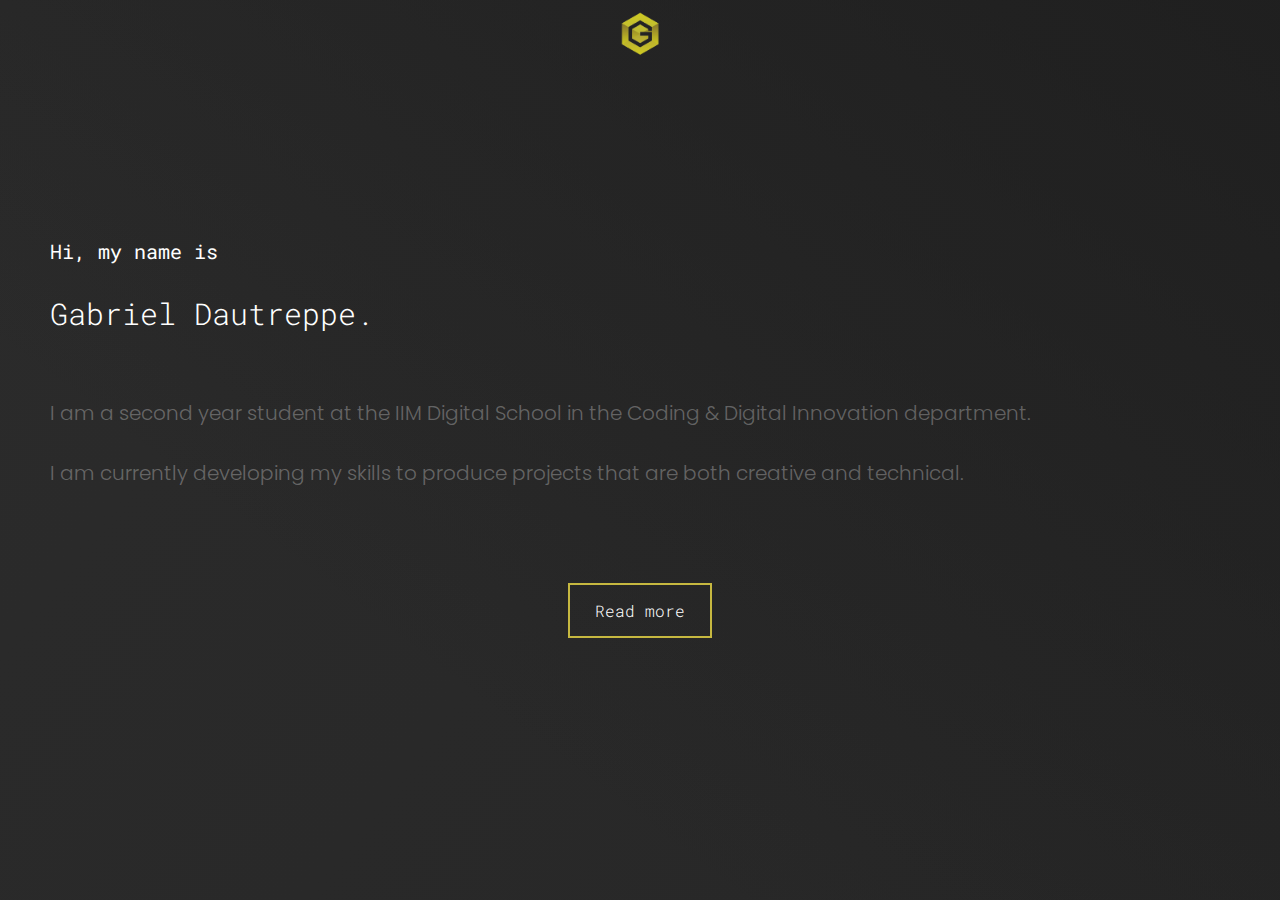
<file: index.html>
<!DOCTYPE html>
<html lang="en">
<head>
    <meta charset="UTF-8">
    <meta http-equiv="X-UA-Compatible" content="IE=edge">
    <meta name="viewport" content="width=device-width, initial-scale=1.0">
    <link rel="stylesheet" href="style.css">
    <title>Portfolio</title>
</head>
<body>
    <header>
        <div class="navbar-main">
            <img class="logo" src="images/logo.png" alt="logo">            
        </div>
    </header>
    <main>
        <div class="index-content">
            <h2 class="roboto">Hi, my name is</h2>
            <h1 class="roboto">Gabriel Dautreppe.</h1>
            <p>I am a second year student at the IIM Digital School in the Coding & Digital Innovation department.</p>
            <p>I am currently developing my skills to produce projects that are both creative and technical.</p>
        </div>
        <div class="content-button">
            <div class="button">
                <p class="text-button"><a href="main.html">Read more</a></p>
            </div>

        </div>
        <div>
            
        </div>

    </main>
    <footer>

    </footer>
</body>
</html>
</file>
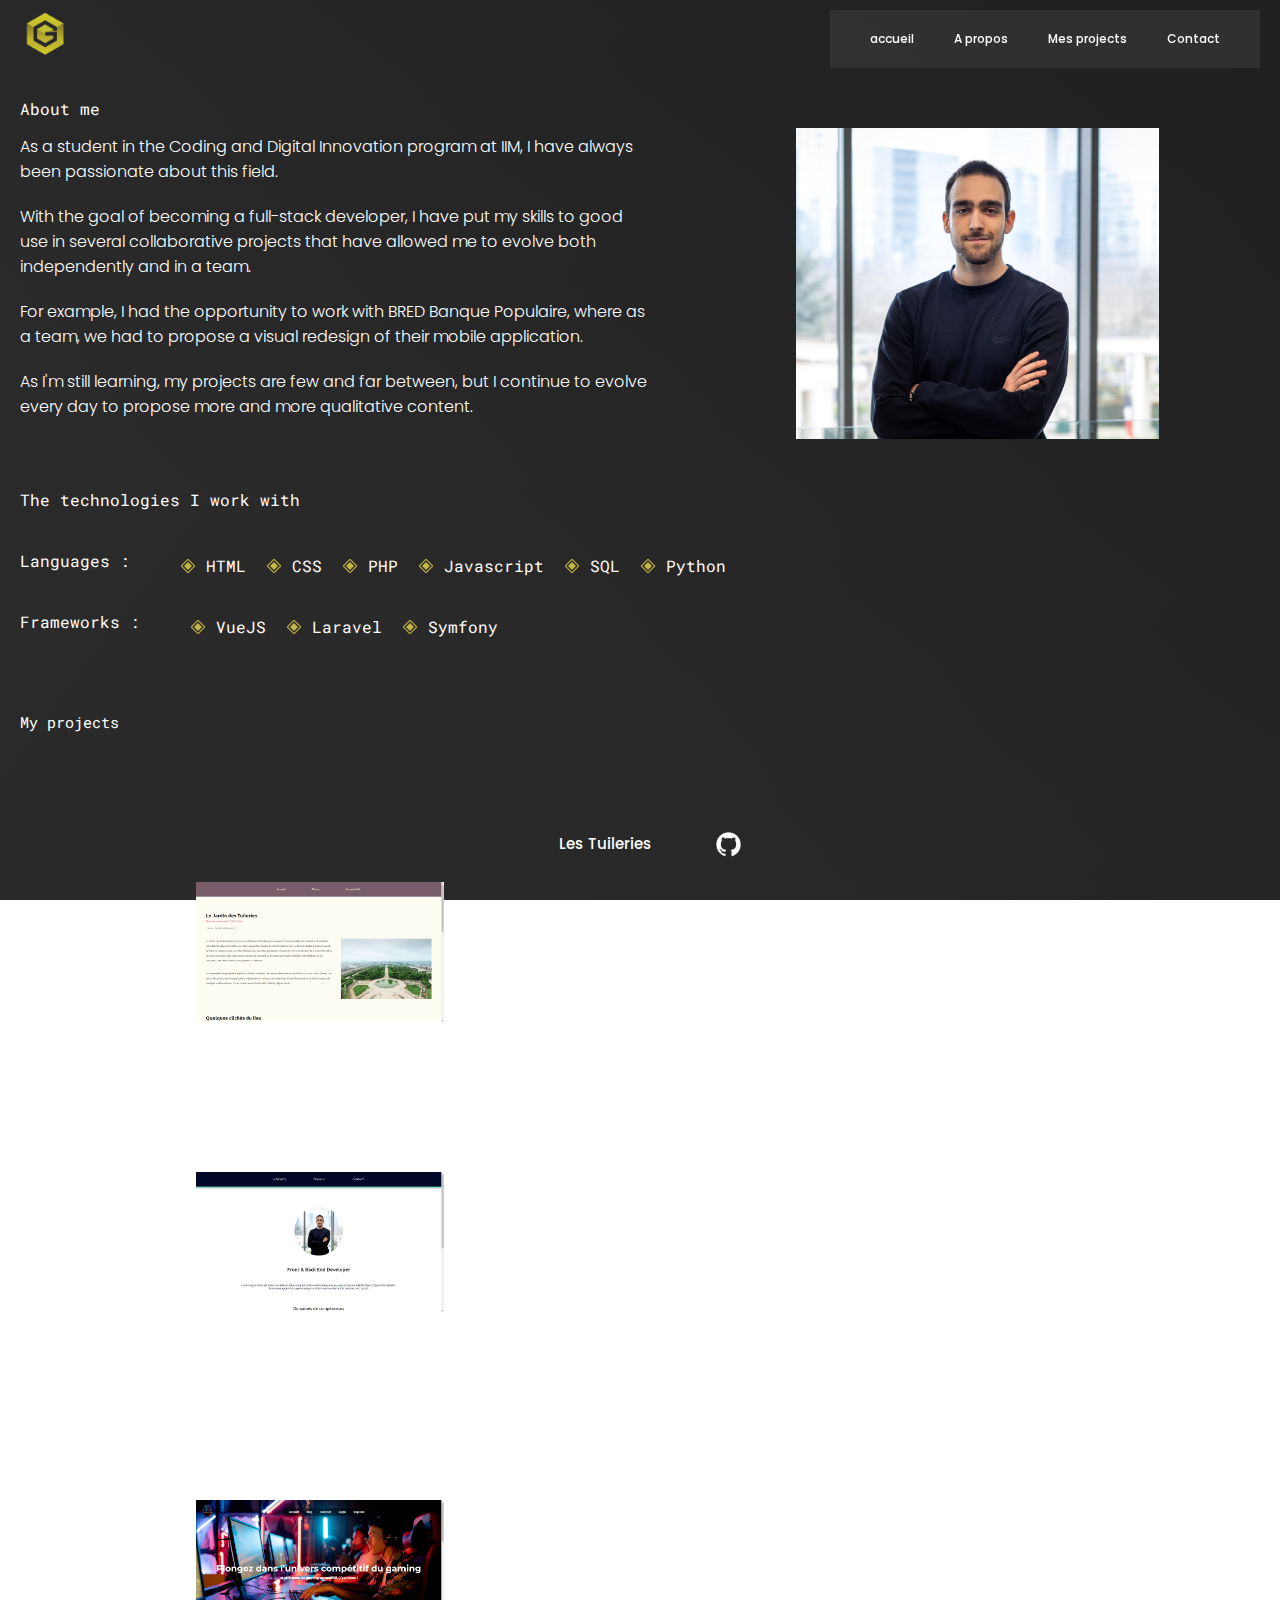
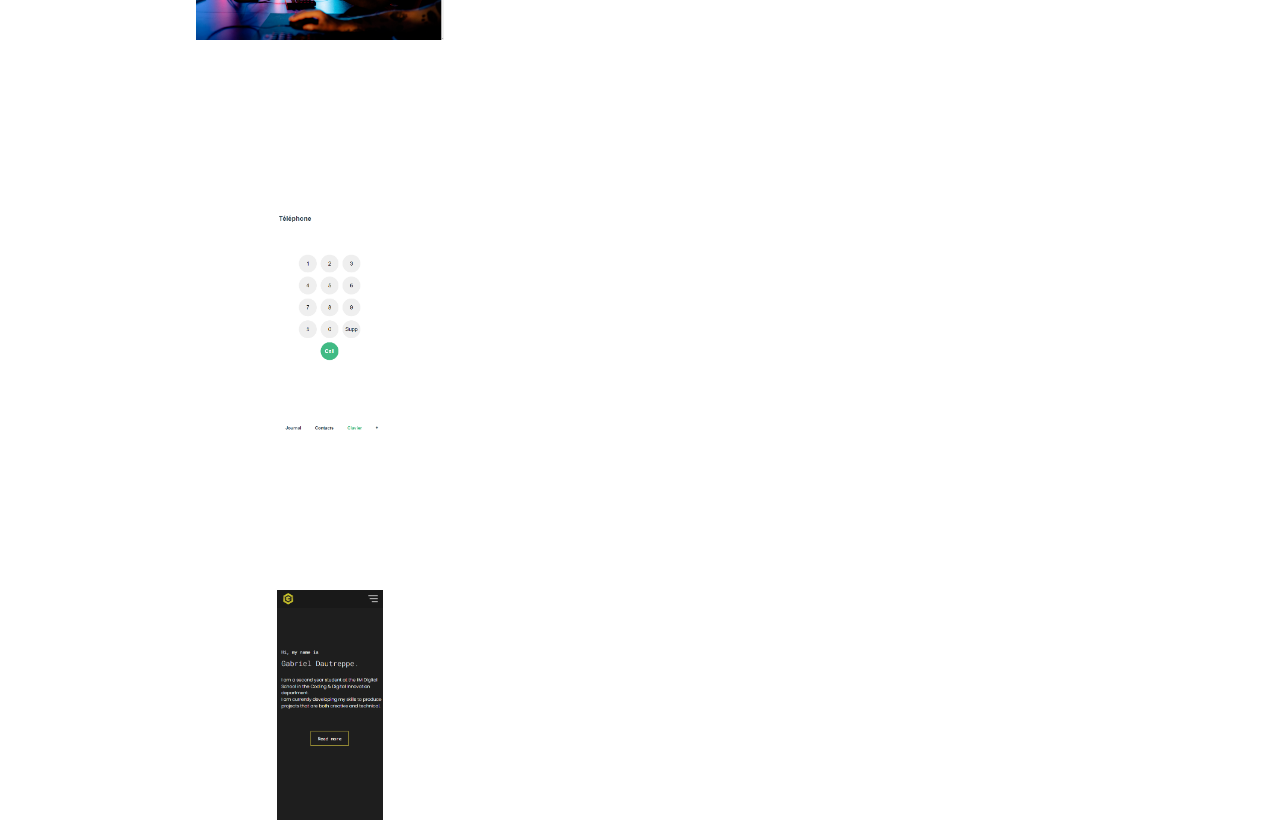
<file: main.html>
<!DOCTYPE html>
<html lang="en">
<head>
    <meta charset="UTF-8">
    <meta http-equiv="X-UA-Compatible" content="IE=edge">
    <meta name="viewport" content="width=device-width, initial-scale=1.0">
    <link rel="stylesheet" href="style.css">
    <title>Portfolio</title>
</head>
<body>
    <header>
        <div class="navbar">
            <a class="contain-logo" href="index.html"><img class="logo" src="images/logo.png" alt="logo"></a>
            <nav>
                <div class="burger-menu">
                    <div class="bar"></div>
                    <div class="bar"></div>
                    <div class="bar"></div>
                </div>
                <ul class="menu-list">
                    <li><a href="index.html">accueil</a></li>
                    <li><a href="#a-propos">A propos</a></li>
                    <li><a href="#mes-projects">Mes projects</a></li>
                    <li><a href="#contact">Contact</a></li>
                </ul>
            </nav>
            
        </div>
    </header>
    <main>
        <div class="content-global">
            <div class="main-content">
                <h2 id="a-propos" class="roboto">About me</h2>
                <p>As a student in the Coding and Digital Innovation program at IIM, I have always been passionate about this field. </p>
                <p>With the goal of becoming a full-stack developer, I have put my skills to good use in several collaborative projects that have allowed me to evolve both independently and in a team. </p>
                <p>For example, I had the opportunity to work with BRED Banque Populaire, where as a team, we had to propose a visual redesign of their mobile application.</p>
                <p>As I'm still learning, my projects are few and far between, but I continue to evolve every day to propose more and more qualitative content.</p>
            </div>
            <div class="image-content">
                <img class="image-moi" src="images/photomoi-r.jpg" alt="moi">
            </div>
        </div>
        <div class="techno-content">
            <h2>The technologies I work with</h2>

            <div class="lists-content">
                <ul>
                    <li class="list">Languages : </li>

                    <div class="flex-list">
                        <img src="images/point.png" alt="point">
                        <p>HTML</p>
                    </div>
                    <div class="flex-list">
                        <img src="images/point.png" alt="point">
                        <p>CSS</p>
                    </div>
                    <div class="flex-list">
                        <img src="images/point.png" alt="point">
                        <p>PHP</p>
                    </div>
                    <div class="flex-list">
                        <img src="images/point.png" alt="point">
                        <p>Javascript</p>
                    </div>
                    <div class="flex-list">
                        <img src="images/point.png" alt="point">
                        <p>SQL</p>
                    </div>
                    <div class="flex-list">
                        <img src="images/point.png" alt="point">
                        <p>Python</p>
                    </div>

                </ul>
                <ul>
                    <li class="list">Frameworks : </li>

                    <div class="flex-list">
                        <img src="images/point.png" alt="point">
                        <p>VueJS</p>
                    </div>
                    <div class="flex-list">
                        <img src="images/point.png" alt="point">
                        <p>Laravel</p>
                    </div>
                    <div class="flex-list">
                        <img src="images/point.png" alt="point">
                        <p>Symfony</p>
                    </div>
                </ul>
            </div>
        </div>
        <div class="projects">
            <h2 id="mes-projects" class="roboto">My projects</h2>
            <div class="project-content">
                <div class="project-title">
                    <h2>Les Tuileries</h2>
                    <a href="https://github.com/GabrielLCSC/tuileries"><img class="git" src="images/github.png" alt="github"></a>
                </div>
                <div class="p-project-content">
                    <div class="p-image-content">
                        <a style="display: flex; justify-content: center;" href="https://tuileries.vercel.app/"><img class="p-image" src="images/tuileries.png" alt="moi"></a>
                        
                    </div>
                    <div class="p-texte">
                        <p>This project was given to us to assess our CSS skills at the beginning of the year. We had to present a district of Paris of our choice. </p>
                        <p>I chose the Jardin des Tuileries in the 1st district.</p>
                    
                    </div>
                </div>

            </div>

            <div class="project-content">
                <div class="project-title">
                    <h2>Portfolio V1</h2>
                    <a href="https://github.com/GabrielLCSC/portfolio"><img class="git" src="images/github.png" alt="github"></a>
                </div>
                <div class="p-project-content">
                    <div class="p-image-content">
                        <a style="display: flex; justify-content: center;" href="https://portfolio-iota-flax-41.vercel.app/"><img class="p-image" src="images/portfolio.png" alt="moi"></a>
                        
                    </div>
                    <div class="p-texte">
                        <p>This is the first version of my portfolio, which we were asked to develop at the beginning
                            of the year.</p>
                        <p>Not being satisfied with the result, both technically and visually, I decided to completely change my universe by proposing the version you are currently on.</p>
                    
                    </div>
                </div>

                

            </div>

            <div class="project-content">
                <div class="project-title">
                    <h2>Farros esport</h2>
                    
                </div>
                <div class="p-project-content">
                    <div class="p-image-content">
                        <a style="display: flex; justify-content: center;" href="https://farros-esport.vercel.app/"><img class="p-image" src="images/farros.png" alt="moi"></a>
                        
                    </div>
                    <div class="p-texte">
                        <p>The aim of this project was to train us on the tracking systems to set up on a website in order to have good feedback to adapt a potential advertising campaign.</p>
                        <p>We therefore quickly created a showcase site to practice.</p>
                    
                    </div>
                </div>


            </div>

            <div class="project-content">
                <div class="project-title">
                    <h2>Phone Call</h2>
                    <a href="https://github.com/GabrielLCSC/Mobile_App"><img class="git" src="images/github.png" alt="github"></a>
                </div>
                <div class="p-project-content">
                    <div class="p-image-content">
                        <a style="display: flex; justify-content: center;" href="https://telephone-app.vercel.app/#/clavier"><img class="p-image-m" src="images/phone-call.png" alt="moi"></a>
                        
                    </div>
                    <div class="p-texte">
                        <p>This project is the first one made with a front-end framework (not counting Tailwind), VueJS.</p>
                        <p>We were asked to create a phone call application that we all know, available on all phones.</p>
                    
                    </div>
                </div>
            </div>

            <div class="project-content">
                <div class="project-title">
                    <h2>Portfolio V2</h2>
                    <a href="https://github.com/GabrielLCSC/portfolio-v2"><img class="git" src="images/github.png" alt="github"></a>
                </div>
                <div class="p-project-content">
                    <div class="p-image-content">
                        <a style="display: flex; justify-content: center;" href="https://portfolio-gabriel-dautreppe.vercel.app/"><img class="p-image-m" src="images/portfoliov2.png" alt="moi"></a>
                    </div>
                    <div class="p-texte">
                        <p>Here is the second version of my portfolio, on which you are currently browsing.</p>
                        <p>The technologies used remain the same (HTML, CSS, JS) with a focus on design.</p>
                    
                    </div>
                </div>

                

            </div>
        </div>
        <div class="contact">
            
        </div>

    </main>
    <footer>

    </footer>
    <script src="script.js"></script>
</body>
</html>
</file>
<file: style.css>
@import url("https://fonts.googleapis.com/css2?family=Roboto+Mono:wght@100;200;300;400;500;600&display=swap");
@import url("https://fonts.googleapis.com/css2?family=Poppins:ital,wght@0,100;0,200;0,300;0,400;0,500;0,600;0,700;0,800;0,900;1,100;1,200;1,300;1,400;1,500;1,600;1,700;1,800;1,900&display=swap");
@font-face {
  font-family: "Poppins";
  src: url("fonts/Poppins-Medium.ttf") format("truetype"), url("fonts/Poppins-SemiBold.ttf") format("truetype"), url("fonts/Poppins-ExtraLight.ttf") format("truetype"), url("fonts/Poppins-Regular.ttf") format("truetype");
}
* {
  margin: 0;
  padding: 0;
  box-sizing: border-box;
}

html {
  font-family: "Poppins";
  color: white;
  font-size: 10px;
}

.roboto {
  font-family: "Roboto Mono";
}

body {
  background: linear-gradient(217deg, rgba(29, 29, 29, 0.8), rgba(0, 0, 0, 0) 70.71%), linear-gradient(127deg, #2b2b2b, #272727), linear-gradient(336deg, #282828, #1e1e1e);
  background-attachment: fixed;
}

header {
  position: sticky;
  z-index: 10;
  top: 0;
  background-color: rgba(25, 25, 25, 0);
}
header .navbar-main {
  display: flex;
  justify-content: center;
  margin-left: 10px;
  margin-right: 10px;
  padding: 10px;
}
header .navbar-main .logo {
  -o-object-fit: cover;
     object-fit: cover;
  width: 50px;
}
header .navbar {
  display: flex;
  justify-content: space-between;
  margin-left: 10px;
  margin-right: 10px;
  padding: 10px;
}
header .navbar .logo {
  -o-object-fit: cover;
     object-fit: cover;
  width: 50px;
  transition: all 0.2s ease;
}
header .navbar .logo:hover {
  transform: scale(1.13);
  opacity: 0.6;
  transition: all 0.3s ease;
}
header .navbar nav {
  display: flex;
  justify-content: space-between;
  align-items: center;
  padding: 20px;
  background-color: rgba(51, 51, 51, 0.8823529412);
  color: #fff;
}
header .navbar nav .burger-menu {
  display: none;
}
header .navbar nav .burger-menu .bar {
  width: 25px;
  height: 3px;
  background-color: #fff;
  margin: 5px 0;
}
header .navbar nav .menu-list {
  display: flex;
  justify-content: space-between;
  align-items: center;
  list-style: none;
  margin: 0;
  padding: 0;
}
header .navbar nav .menu-list li a {
  color: #fff;
  text-decoration: none;
  padding: 20px;
  font-size: 1.2rem;
  transition: all 0.2s ease;
}
header .navbar nav .menu-list li a:hover {
  color: #c7b72c;
  transition: all 0.2s ease-in-out;
}
@media (max-width: 768px) {
  header .navbar nav .burger-menu {
    display: block;
    cursor: pointer;
  }
  header .navbar nav .menu-list {
    position: absolute;
    top: 80px;
    left: 0;
    width: 100%;
    background-color: rgba(25, 25, 25, 0.5607843137);
    flex-direction: column;
    align-items: center;
    justify-content: center;
    opacity: 0;
    pointer-events: none;
    transition: all 0.3s ease-in-out;
  }
  header .navbar nav .menu-list.active {
    opacity: 1;
    pointer-events: all;
    top: 100px;
  }
  header .navbar nav .menu-list.active li {
    opacity: 1;
    transform: translateY(0);
  }
  header .navbar nav .menu-list li {
    padding: 7px;
    opacity: 0;
    transform: translateY(-20px);
    transition: all 0.3s ease-in-out;
  }
  header .navbar nav .menu-list li:nth-child(1) {
    transition-delay: 0.1s;
  }
  header .navbar nav .menu-list li:nth-child(2) {
    transition-delay: 0.2s;
  }
  header .navbar nav .menu-list li:nth-child(3) {
    transition-delay: 0.3s;
  }
  header .navbar nav .menu-list li:nth-child(4) {
    transition-delay: 0.4s;
  }
  header .navbar nav .menu-list li a {
    font-size: 1.6rem;
  }
}

.index-content {
  margin-right: 20px;
  margin-left: 20px;
  margin-top: 150px;
}
.index-content h2 {
  margin-bottom: 15px;
  font-size: 1.6rem;
  font-weight: 400;
  transition: all 0.2s ease-in-out;
}
.index-content h2:hover {
  color: rgba(255, 255, 255, 0.2941176471);
  transition: all 0.2s ease-in-out;
}
.index-content h1 {
  font-size: 2.6rem;
  font-weight: 300;
  margin-bottom: 30px;
  transition: all 0.2s ease-in-out;
}
.index-content h1:hover {
  color: rgba(255, 255, 255, 0.2941176471);
  transition: all 0.2s ease-in-out;
}
.index-content p {
  color: rgba(255, 255, 255, 0.2941176471);
  font-size: 1.6rem;
  font-weight: 300;
  transition: all 0.2s ease-in-out;
}
@media screen and (max-width: 600px) {
  .index-content p {
    color: #ffffff;
  }
}
.index-content p:hover {
  color: #ffffff;
  transition: all 0.2s ease-in-out;
}

.content-global {
  display: block;
}
.content-global .main-content {
  margin-right: 20px;
  margin-left: 20px;
  margin-top: 20px;
}
.content-global .main-content h2 {
  margin-bottom: 15px;
  font-size: 1.6rem;
  font-weight: 400;
}
.content-global .main-content p {
  margin-bottom: 20px;
  font-size: 1.6rem;
  font-weight: 300;
}
.content-global .image-content {
  margin-top: 50px;
  display: flex;
  justify-content: center;
}
.content-global .image-content .image-moi {
  -o-object-fit: cover;
     object-fit: cover;
  width: 64%;
}

.techno-content {
  margin-top: 50px;
  font-family: "Roboto Mono";
}
.techno-content h2 {
  margin-left: 20px;
  font-weight: 400;
  font-size: 1.6rem;
  margin-bottom: 40px;
}

.lists-content {
  font-size: 1.6rem;
  display: flex;
  justify-content: space-around;
}
.lists-content .list {
  margin-bottom: 20px;
  list-style: none;
}
.lists-content .flex-list {
  margin-bottom: 10px;
  display: flex;
}
.lists-content .flex-list img {
  -o-object-fit: contain;
     object-fit: contain;
  margin-right: 10px;
}

.content-button {
  display: flex;
  justify-content: center;
  margin-top: 80px;
}
.content-button .button {
  display: inline-flex;
  padding-left: 25px;
  padding-right: 25px;
  padding-top: 15px;
  padding-bottom: 15px;
  border: #C6B840 solid 2px;
}
.content-button .button .text-button {
  font-family: "Roboto Mono";
  font-size: 1.6rem;
}
.content-button .button .text-button a {
  text-decoration: none;
  color: white;
  font-weight: 300;
  transition: all 0.2s ease-in-out;
}
.content-button .button .text-button a:hover {
  color: #C6B840;
  letter-spacing: 1px;
  opacity: 0.8;
  transition: all 0.2s ease-in-out;
}

.projects {
  margin-top: 60px;
}
.projects h2 {
  margin-left: 20px;
  font-weight: 400;
}
.projects .project-content {
  margin-top: 60px;
}
.projects .project-content .project-title {
  margin-top: 0px;
  display: flex;
  justify-content: center;
  gap: 10%;
}
.projects .project-content .project-title img {
  -o-object-fit: contain;
     object-fit: contain;
  width: 25px;
  transition: all 0.3s ease;
}
.projects .project-content .project-title img:hover {
  transform: scale(1.13);
  opacity: 0.6;
  transition: all 0.3s ease;
}
.projects .project-content .p-project-content {
  display: block;
}
.projects .project-content .p-project-content .p-image-content {
  margin-top: 20px;
  display: flex;
  justify-content: center;
}
.projects .project-content .p-project-content .p-image-content .p-image {
  -o-object-fit: contain;
     object-fit: contain;
  width: 70%;
  height: 190px;
  transition: all 0.3s ease;
}
.projects .project-content .p-project-content .p-image-content .p-image:hover {
  transform: scale(1.03);
  transition: all 0.3s ease;
  box-shadow: rgba(0, 0, 0, 0.874) 0px 5px 15px;
}
.projects .project-content .p-project-content .p-image-content .p-image-m {
  -o-object-fit: contain;
     object-fit: contain;
  width: 30%;
  transition: all 0.3s ease;
}
.projects .project-content .p-project-content .p-image-content .p-image-m:hover {
  transform: scale(1.03);
  transition: all 0.3s ease;
  box-shadow: rgba(0, 0, 0, 0.874) 0px 5px 15px;
}
.projects .project-content .p-project-content .p-texte {
  margin-left: 20px;
  margin-right: 20px;
  max-width: 700px;
  margin-top: 40px;
}
.projects .project-content .p-project-content .p-texte p {
  margin-bottom: 20px;
  font-size: 1.6rem;
  font-weight: 300;
}

@media (min-width: 868px) {
  .index-content {
    margin-right: 50px;
    margin-left: 50px;
    margin-top: 170px;
  }
  .index-content h2 {
    margin-bottom: 30px;
    font-size: 2rem;
    font-weight: 400;
  }
  .index-content h1 {
    font-size: 3rem;
    font-weight: 300;
    margin-bottom: 50px;
  }
  .index-content p {
    font-size: 2rem;
    line-height: 3;
    font-weight: 300;
  }
  .content-global {
    display: flex;
  }
  .content-global .main-content {
    width: 200%;
    margin-right: 20px;
    margin-left: 20px;
    margin-top: 20px;
  }
  .content-global .main-content h2 {
    margin-bottom: 15px;
    font-size: 1.6rem;
    font-weight: 400;
  }
  .content-global .main-content p {
    margin-bottom: 20px;
    font-size: 1.6rem;
    font-weight: 300;
  }
  .content-global .image-content {
    display: flex;
  }
  .content-global .image-content .image-moi {
    -o-object-fit: contain;
       object-fit: contain;
    width: 60%;
    display: block;
  }
  .lists-content {
    font-size: 1.6rem;
    display: block;
    justify-content: none;
  }
  .lists-content ul {
    margin-bottom: 20px;
    display: flex;
  }
  .lists-content ul .list {
    margin-left: 20px;
    margin-right: 30px;
    margin-bottom: 20px;
    list-style: none;
  }
  .lists-content ul .flex-list {
    margin-bottom: 10px;
    display: flex;
    align-items: center;
  }
  .lists-content ul .flex-list img {
    -o-object-fit: contain;
       object-fit: contain;
    margin-right: 10px;
    margin-left: 20px;
  }
  .projects {
    margin-top: 60px;
  }
  .projects h2 {
    margin-left: 20px;
    font-weight: 400;
  }
  .projects .project-content {
    display: block;
    margin-left: auto;
    margin-right: auto;
    margin-top: 100px;
  }
  .projects .project-content .project-title {
    margin-top: 0px;
    text-align: center;
    gap: 5%;
  }
  .projects .project-content .project-title img {
    -o-object-fit: contain;
       object-fit: contain;
    width: 25px;
  }
  .projects .project-content .p-project-content {
    margin-left: 20px;
    display: flex;
    justify-content: center;
  }
  .projects .project-content .p-project-content .p-image-content {
    margin-top: 20px;
    display: flex;
    justify-content: center;
  }
  .projects .project-content .p-project-content .p-image-content .p-image {
    margin-right: 20px;
    -o-object-fit: contain;
       object-fit: contain;
    width: 100%;
    height: 140px;
  }
  .projects .project-content .p-project-content .p-image-content .p-image-m {
    -o-object-fit: contain;
       object-fit: contain;
    width: 30%;
  }
  .projects .project-content .p-project-content .p-texte {
    max-width: 600px;
    margin-top: 40px;
  }
  .projects .project-content .p-project-content .p-texte p {
    margin-bottom: 20px;
    font-size: 1.6rem;
    font-weight: 300;
  }
}/*# sourceMappingURL=style.css.map */
</file>
